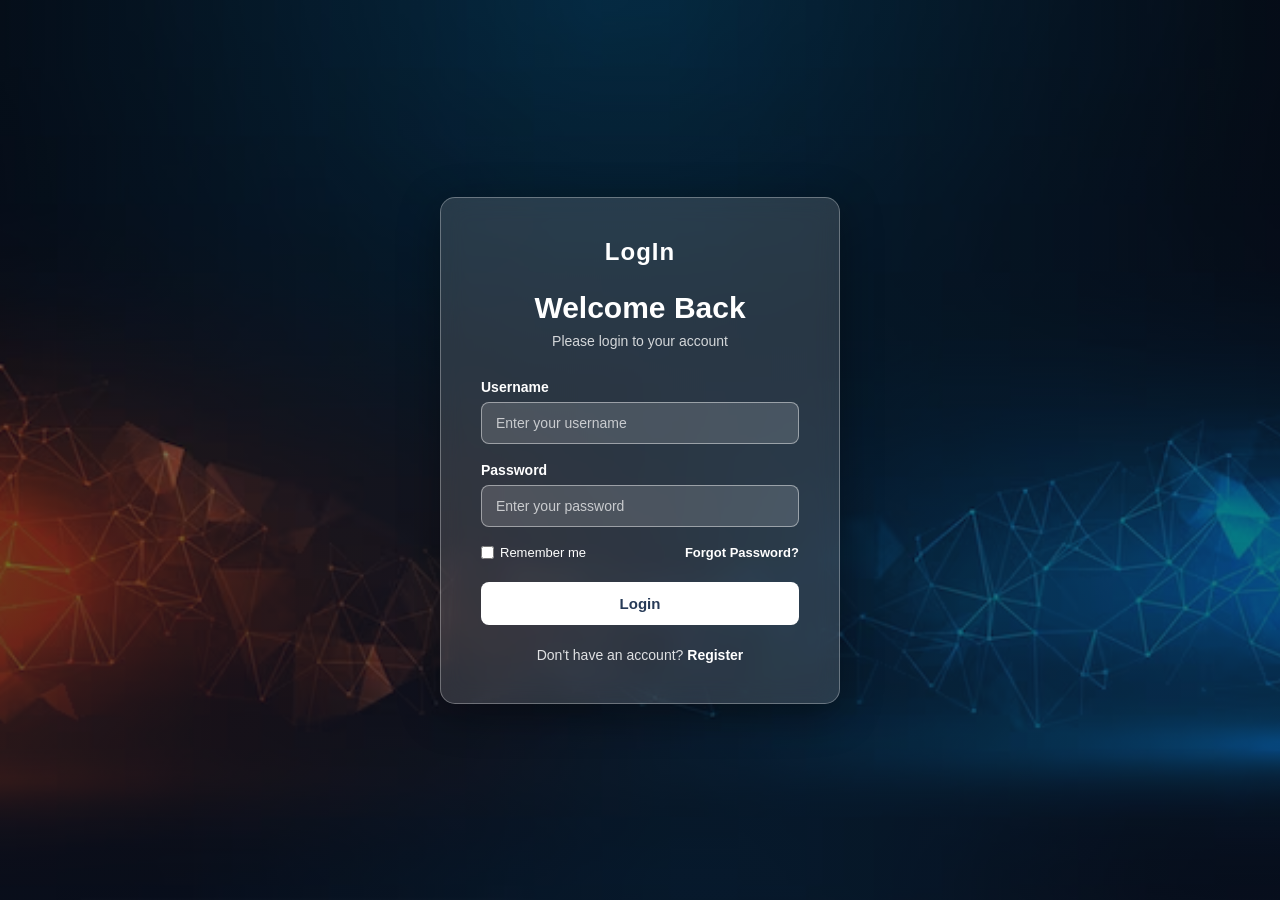
<file: LogInRegister/index.html>
<!DOCTYPE html>
<html lang="en">
<head>
    <meta charset="UTF-8">
    <meta name="viewport" content="width=device-width, initial-scale=1.0">

    <title>Login Page</title>

    <link rel="stylesheet" href="style.css">
</head>

<body>

    <main class="container">

        <section class="login-box">

            <div class="logo">
                LogIn
            </div>

            <h1>Welcome Back</h1>

            <p class="description">
                Please login to your account
            </p>

            <form action="landing.html" method="get">

                <div class="input-group">

                    <label for="username">Username</label>

                    <input
                        type="text"
                        id="username"
                        name="username"
                        placeholder="Enter your username"
                        autocomplete="username"
                        required
                    >

                </div>

                <div class="input-group">

                    <label for="password">Password</label>

                    <input
                        type="password"
                        id="password"
                        name="password"
                        placeholder="Enter your password"
                        autocomplete="current-password"
                        minlength="8"
                        required
                    >

                </div>

                <div class="login-options">

                    <label class="remember">
                        <input type="checkbox" name="remember">
                        Remember me
                    </label>

                    <a href="#">Forgot Password?</a>

                </div>

                <button type="submit">
                    Login
                </button>

            </form>

            <p class="register-text">
                Don't have an account?
                <a href="register.html">Register</a>
            </p>

        </section>

    </main>

</body>
</html>
</file>
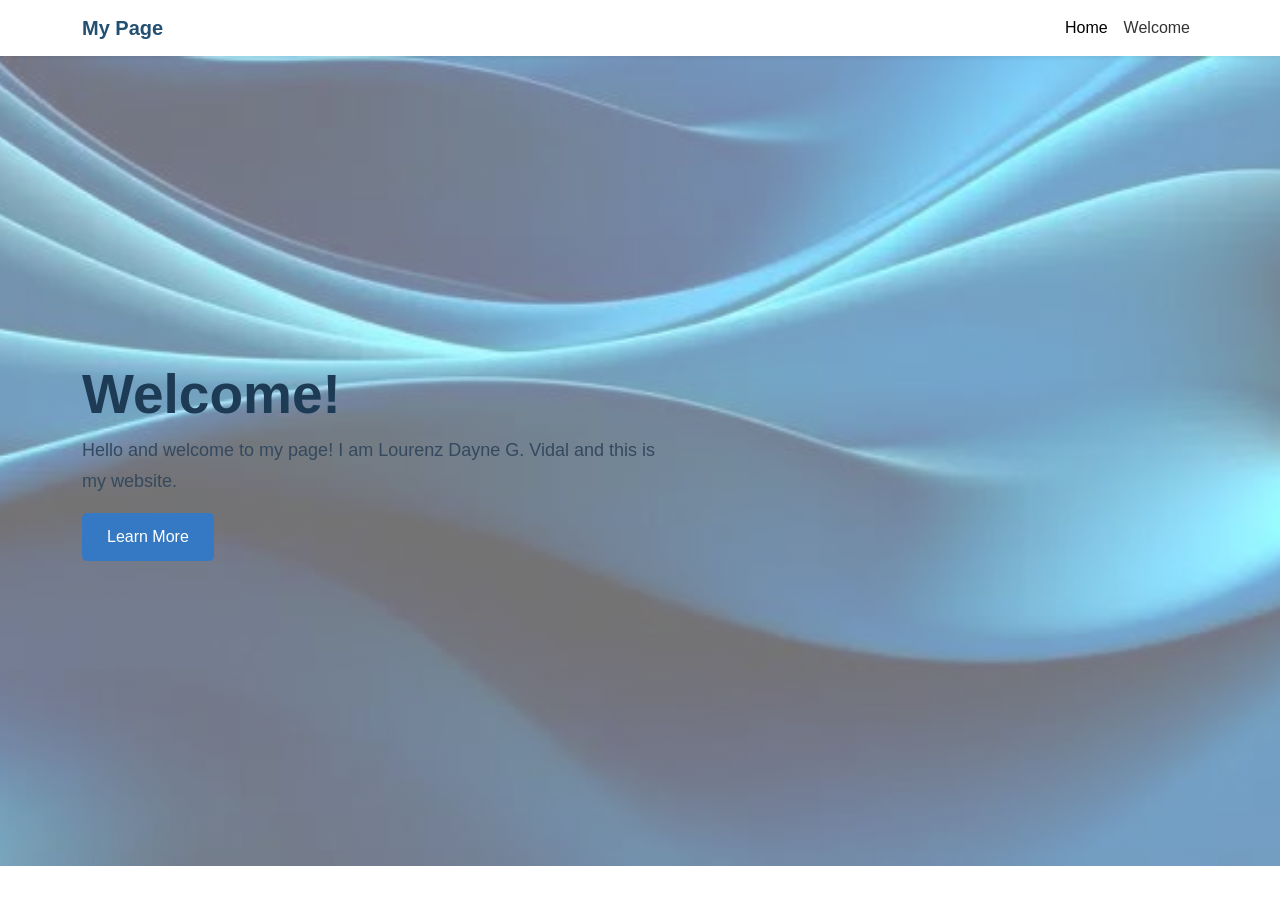
<file: LogInRegister/landing.html>
<!DOCTYPE html>
<html lang="en">

<head>
    <meta charset="UTF-8">
    <meta name="viewport" content="width=device-width, initial-scale=1.0">

    <title>Welcome to My Page</title>

    <link
        href="https://cdn.jsdelivr.net/npm/bootstrap@5.3.3/dist/css/bootstrap.min.css"
        rel="stylesheet"
    >

    <link rel="stylesheet" href="landing.css">
</head>

<body>

    <nav class="navbar navbar-expand-lg navbar-light bg-white shadow-sm">

        <div class="container">

            <a class="navbar-brand" href="#">
                My Page
            </a>

            <button
                class="navbar-toggler"
                type="button"
                data-bs-toggle="collapse"
                data-bs-target="#navbarMenu"
                aria-label="Toggle navigation"
            >

                <span class="navbar-toggler-icon"></span>

            </button>

            <div class="collapse navbar-collapse" id="navbarMenu">

                <ul class="navbar-nav ms-auto">

                    <li class="nav-item">

                        <a class="nav-link active" href="#">
                            Home
                        </a>

                    </li>

                    <li class="nav-item">

                        <a class="nav-link" href="#">
                            Welcome
                        </a>

                    </li>

                </ul>

            </div>

        </div>

    </nav>


    <section class="hero">

        <div class="container">

            <div class="hero-content">

                <h1 id="welcome-message">
                    Welcome!
                </h1>

                <p>
                    Hello and welcome to my page!
                    I am Lourenz Dayne G. Vidal and 
                    this is my website.
                </p>

                <a href="#" class="btn btn-custom">
                    Learn More
                </a>

            </div>

        </div>

    </section>


    <script
        src="https://cdn.jsdelivr.net/npm/bootstrap@5.3.3/dist/js/bootstrap.bundle.min.js">
    </script>

    <script>
        const params = new URLSearchParams(window.location.search);
        const username = params.get("username");

        if (username) {
            document.getElementById("welcome-message").textContent =
                "Welcome, " + username + "!";
        }
    </script>

</body>

</html>
</file>
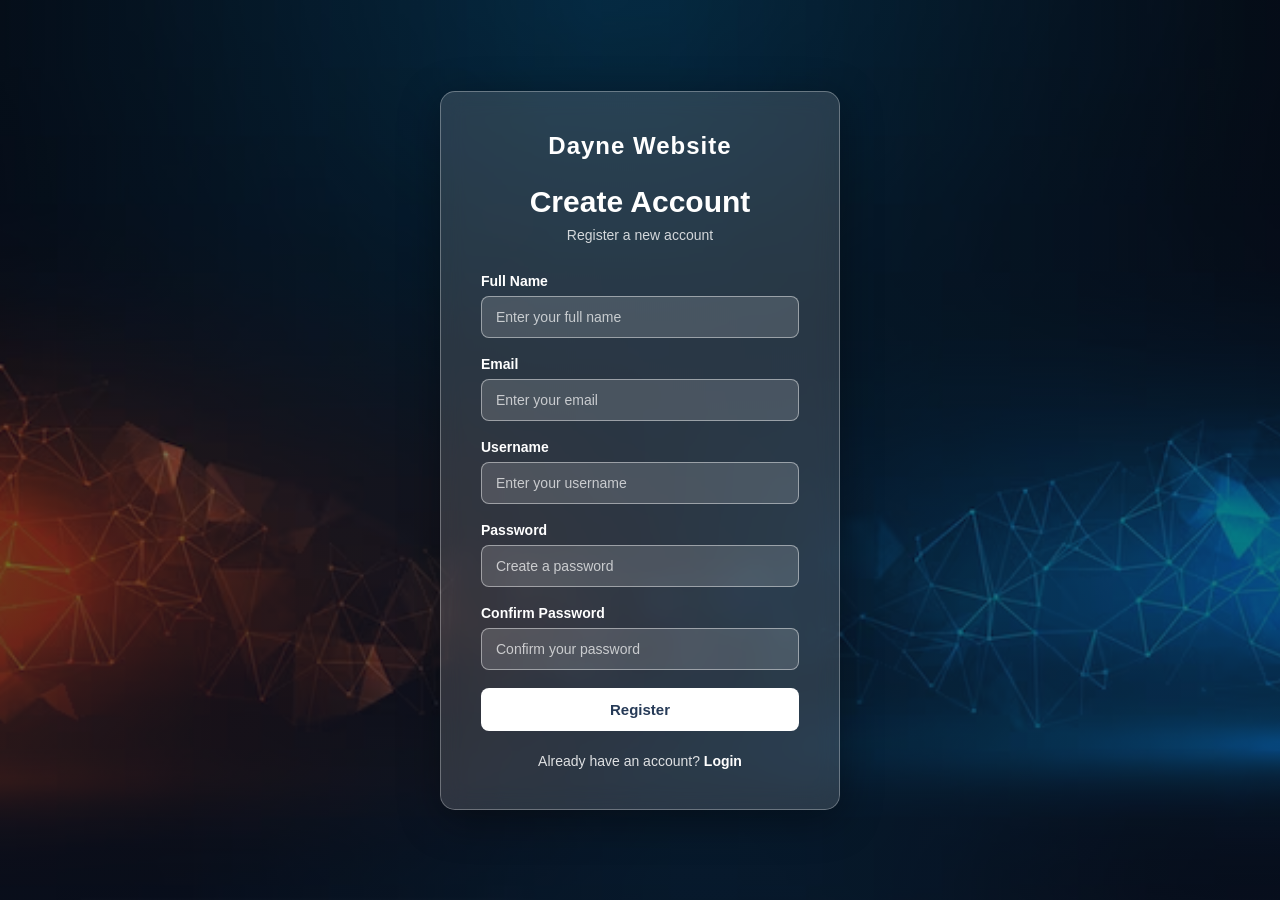
<file: LogInRegister/register.html>
<!DOCTYPE html>
<html lang="en">
<head>
    <meta charset="UTF-8">
    <meta name="viewport" content="width=device-width, initial-scale=1.0">

    <title>Register Page</title>

    <link rel="stylesheet" href="style.css">
</head>

<body>

    <main class="container">

        <section class="register-box">

            <div class="logo">
                Dayne Website
            </div>

            <h1>Create Account</h1>

            <p class="description">
                Register a new account
            </p>

            <form action="#" method="post">

                <div class="input-group">

                    <label for="fullname">Full Name</label>

                    <input
                        type="text"
                        id="fullname"
                        name="fullname"
                        placeholder="Enter your full name"
                        autocomplete="name"
                        required
                    >

                </div>

                <div class="input-group">

                    <label for="register-email">Email</label>

                    <input
                        type="email"
                        id="register-email"
                        name="email"
                        placeholder="Enter your email"
                        autocomplete="email"
                        required
                    >

                </div>

                <div class="input-group">

                    <label for="username">Username</label>

                    <input
                        type="text"
                        id="username"
                        name="username"
                        placeholder="Enter your username"
                        autocomplete="username"
                        required
                    >

                </div>

                <div class="input-group">

                    <label for="new-password">Password</label>

                    <input
                        type="password"
                        id="new-password"
                        name="password"
                        placeholder="Create a password"
                        autocomplete="new-password"
                        minlength="8"
                        required
                    >

                </div>

                <div class="input-group">

                    <label for="confirm-password">Confirm Password</label>

                    <span class="password-validation">
                        Passwords do not match.
                    </span>

                    <input
                        type="password"
                        id="confirm-password"
                        name="confirm-password"
                        placeholder="Confirm your password"
                        autocomplete="new-password"
                        minlength="8"
                        required
                    >

                </div>

                <button type="submit">
                    Register
                </button>

            </form>

            <p class="register-text">
                Already have an account?
                <a href="index.html">Login</a>
            </p>

        </section>

    </main>

    <script>

        const password = document.getElementById("new-password");
        const confirmPassword = document.getElementById("confirm-password");
        const validationMessage = document.querySelector(".password-validation");

        confirmPassword.addEventListener("input", function () {

            if (confirmPassword.value !== password.value) {
                validationMessage.style.display = "block";
                confirmPassword.setCustomValidity("Passwords do not match.");
            } else {
                validationMessage.style.display = "none";
                confirmPassword.setCustomValidity("");
            }

        });

    </script>

</body>
</html>
</file>
<file: LogInRegister/style.css>
* {
    margin: 0;
    padding: 0;
    box-sizing: border-box;
}

body {
    font-family: Arial, Helvetica, sans-serif;
    min-height: 100vh;
    display: flex;
    justify-content: center;
    align-items: center;
    color: white;

    background-image:
        linear-gradient(
            rgba(10, 20, 40, 0.45),
            rgba(10, 20, 40, 0.65)
        ),
        url("login.jpg");

    background-size: cover;
    background-position: center;
    background-repeat: no-repeat;
    padding: 20px;
}

.container {
    width: 100%;
    display: flex;
    justify-content: center;
    align-items: center;
}

.login-box,
.register-box {
    width: 100%;
    max-width: 400px;
    padding: 40px;
    border-radius: 15px;

    background: rgba(255, 255, 255, 0.14);

    border: 1px solid rgba(255, 255, 255, 0.3);

    backdrop-filter: blur(12px);

    box-shadow:
        0 10px 40px rgba(0, 0, 0, 0.35);
}

.logo {
    text-align: center;
    font-size: 24px;
    font-weight: bold;
    margin-bottom: 25px;
    letter-spacing: 1px;
}

h1 {
    text-align: center;
    font-size: 30px;
    margin-bottom: 8px;
}

.description {
    text-align: center;
    color: rgba(255, 255, 255, 0.8);
    font-size: 14px;
    margin-bottom: 30px;
}

.input-group {
    margin-bottom: 18px;
}

.input-group label {
    display: block;
    font-size: 14px;
    font-weight: bold;
    margin-bottom: 7px;
}

.input-group input {
    width: 100%;
    padding: 12px 14px;

    border: 1px solid rgba(255, 255, 255, 0.45);

    border-radius: 8px;

    background: rgba(255, 255, 255, 0.15);

    color: white;

    font-size: 14px;

    outline: none;
}

.input-group input::placeholder {
    color: rgba(255, 255, 255, 0.7);
}

.input-group input:focus {
    border-color: white;

    background: rgba(255, 255, 255, 0.2);

    box-shadow:
        0 0 0 2px rgba(255, 255, 255, 0.15);
}

.validation-message {
    display: none;

    color: #ff4f4f;

    font-size: 13px;

    font-weight: 500;

    margin-bottom: 6px;
}

.email-group:has(input:not(:placeholder-shown):invalid) .validation-message {
    display: block;
}

.password-validation {
    display: none;

    color: #ff4f4f;

    font-size: 13px;

    font-weight: 500;

    margin-bottom: 6px;
}

.login-options {
    display: flex;

    justify-content: space-between;

    align-items: center;

    margin: 10px 0 22px;

    font-size: 13px;
}

.remember {
    display: flex;

    align-items: center;

    gap: 6px;
}

.remember input {
    accent-color: white;
}

a {
    color: white;

    font-weight: bold;

    text-decoration: none;
}

a:hover {
    text-decoration: underline;
}

button {
    width: 100%;

    padding: 13px;

    border: none;

    border-radius: 8px;

    background: white;

    color: #263a57;

    font-size: 15px;

    font-weight: bold;

    cursor: pointer;

    transition: 0.2s;
}

button:hover {
    transform: translateY(-2px);

    background: #eeeeee;
}

button:focus-visible {
    outline: 3px solid rgba(255, 255, 255, 0.5);

    outline-offset: 3px;
}

.register-text {
    text-align: center;

    margin-top: 22px;

    font-size: 14px;

    color: rgba(255, 255, 255, 0.85);
}

@media (max-width: 600px) {

    body {
        padding: 15px;
    }

    .login-box,
    .register-box {
        max-width: 360px;

        padding: 30px 25px;

        border-radius: 12px;
    }

    h1 {
        font-size: 25px;
    }

    .description {
        margin-bottom: 25px;
    }
}

@media (max-width: 380px) {

    .login-box,
    .register-box {
        padding: 25px 20px;
    }

    h1 {
        font-size: 23px;
    }

    .login-options {
        flex-direction: column;

        align-items: flex-start;

        gap: 10px;
    }
}
</file>
<file: LogInRegister/landing.css>
body {
    margin: 0;
    font-family: Arial, sans-serif;
}

.navbar-brand {
    font-weight: bold;
    color: #234f70;
}

.nav-link {
    color: #333;
}

.hero {
    height: 90vh;

    background-image:
        linear-gradient(
            rgba(255, 255, 255, 0.45),
            rgba(255, 255, 255, 0.45)
        ),
        url("landing.jpg");

    background-size: cover;
    background-position: center;

    display: flex;
    align-items: center;
}

.hero-content {
    max-width: 600px;
}

.hero h1 {
    font-size: 55px;
    font-weight: bold;
    color: #1d3b55;
}

.hero p {
    font-size: 18px;
    line-height: 1.7;
    color: #34495e;
}

.btn-custom {
    background-color: #3578c4;
    color: white;
    border: none;

    padding: 12px 25px;
    border-radius: 5px;
}

.btn-custom:hover {
    background-color: #245f9d;
    color: white;
}

@media (max-width: 768px) {

    .hero {
        height: 90vh;
    }

    .hero-content {
        padding: 20px;
    }

    .hero h1 {
        font-size: 40px;
    }

    .hero p {
        font-size: 16px;
    }
}
</file>
